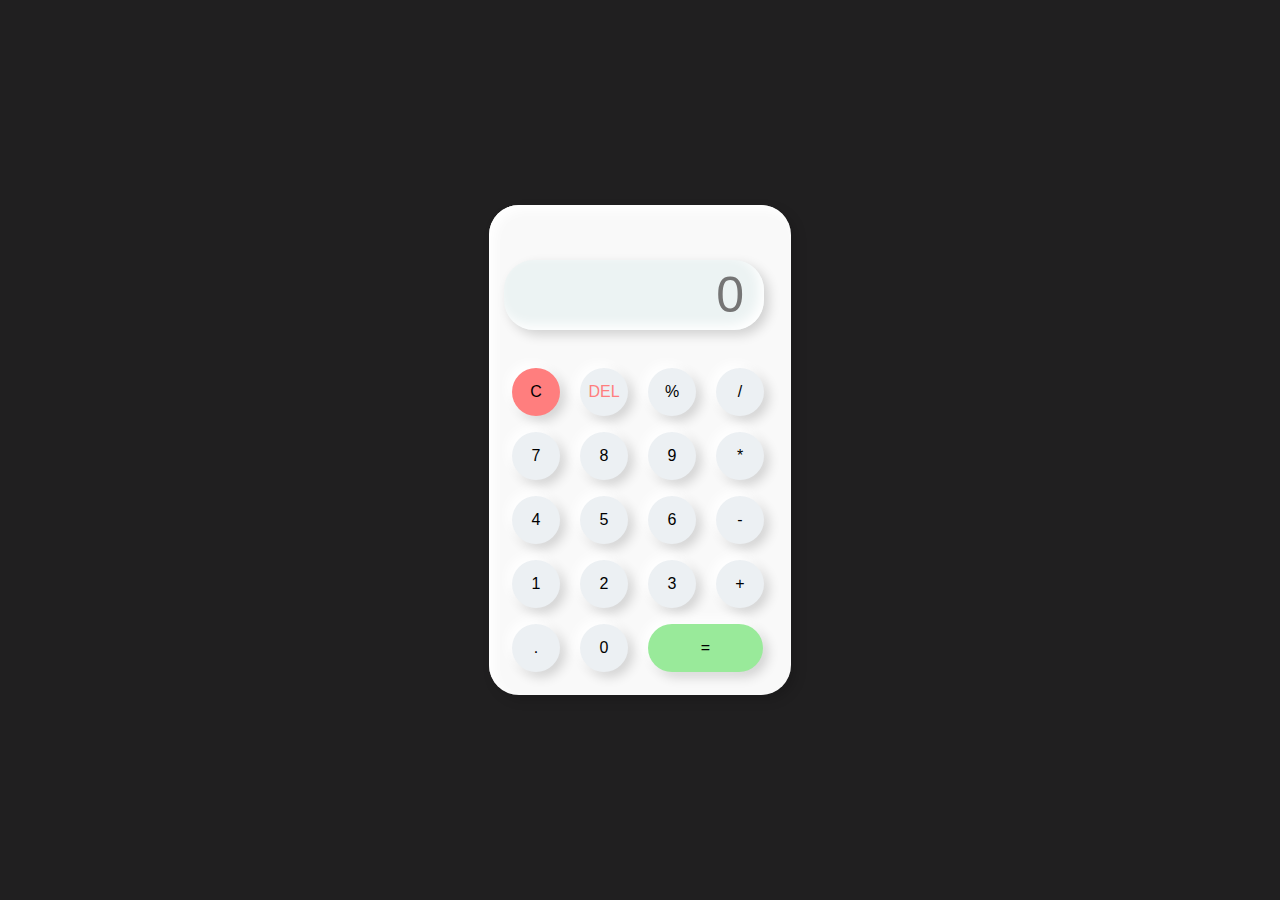
<file: Calculator/index.html>
<!DOCTYPE html>
<html lang="en">
<head>
    <meta charset="UTF-8">
    <meta name="viewport" content="width=device-width, initial-scale=1.0">
    <title>Document</title>
    <link rel="stylesheet" href="style.css">
</head>
<body>
    <div class="container">
        <div class="calculator">
                <input type="text" placeholder="0" id="cal">
                <button onclick="clr()" style="background-color:rgb(255, 126, 126)";>C</button>
                <button onclick="del()" style="color:rgb(255, 126, 126)";>DEL</button>
                <button onclick="display('%')">%</button>
                <button onclick="display('/')">/</button>
                <button onclick="display('7')">7</button>
                <button onclick="display('8')">8</button>
                <button onclick="display('9')">9</button>
                <button onclick="display('*')">*</button>
                <button onclick="display('4')">4</button>
                <button onclick="display('5')">5</button>
                <button onclick="display('6')">6</button>
                <button onclick="display('-')">-</button>
                <button onclick="display('1')">1</button>
                <button onclick="display('2')">2</button>
                <button onclick="display('3')">3</button>
                <button onclick="display('+')">+</button>
                <button onclick="display('.')">.</button>
                <button onclick="display('0')">0</button>
                <button onclick="calculate()" class="equal">=</button>
        </div>
    </div>

    <script src="script.js">
    </script>
</body>
</html>
</file>
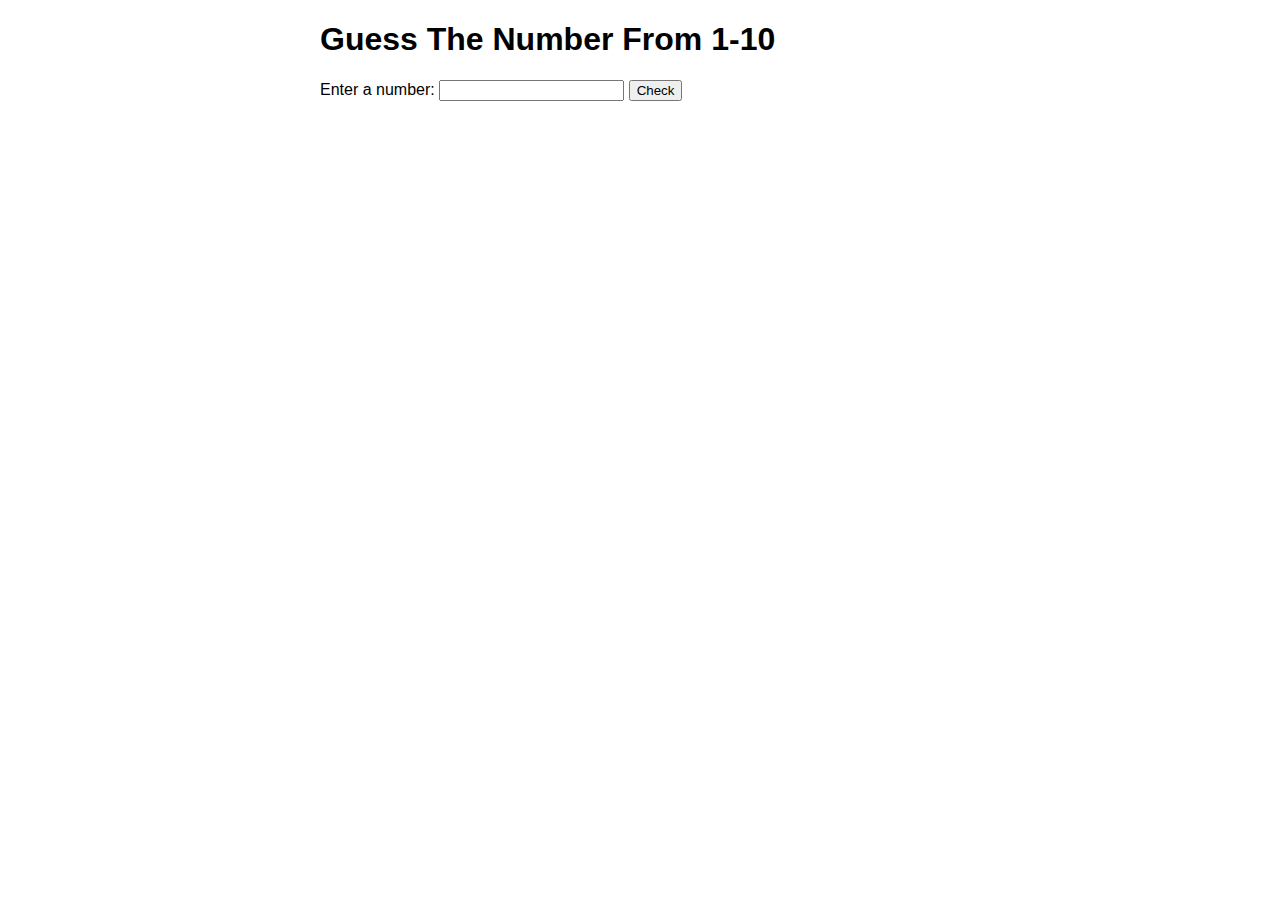
<file: Guessing Game/index.html>
<!DOCTYPE html>
<html>
<head>
    <meta charset="utf-8">
    <title>Number Guessing Game</title>
    <link rel="stylesheet" href="style.css">
</head>
 
<body>
    <h1>Guess The Number From 1-10</h1>
  
    <div class="form">
        <label for="s">Enter a number: </label>
        <input type="text" id="guessField" class="guessform">
        <input type="submit" value="Check" class="submitbtn" id="submitguess">
    </div>
    <script src="script.js"></script>
</body>
</html>
</file>
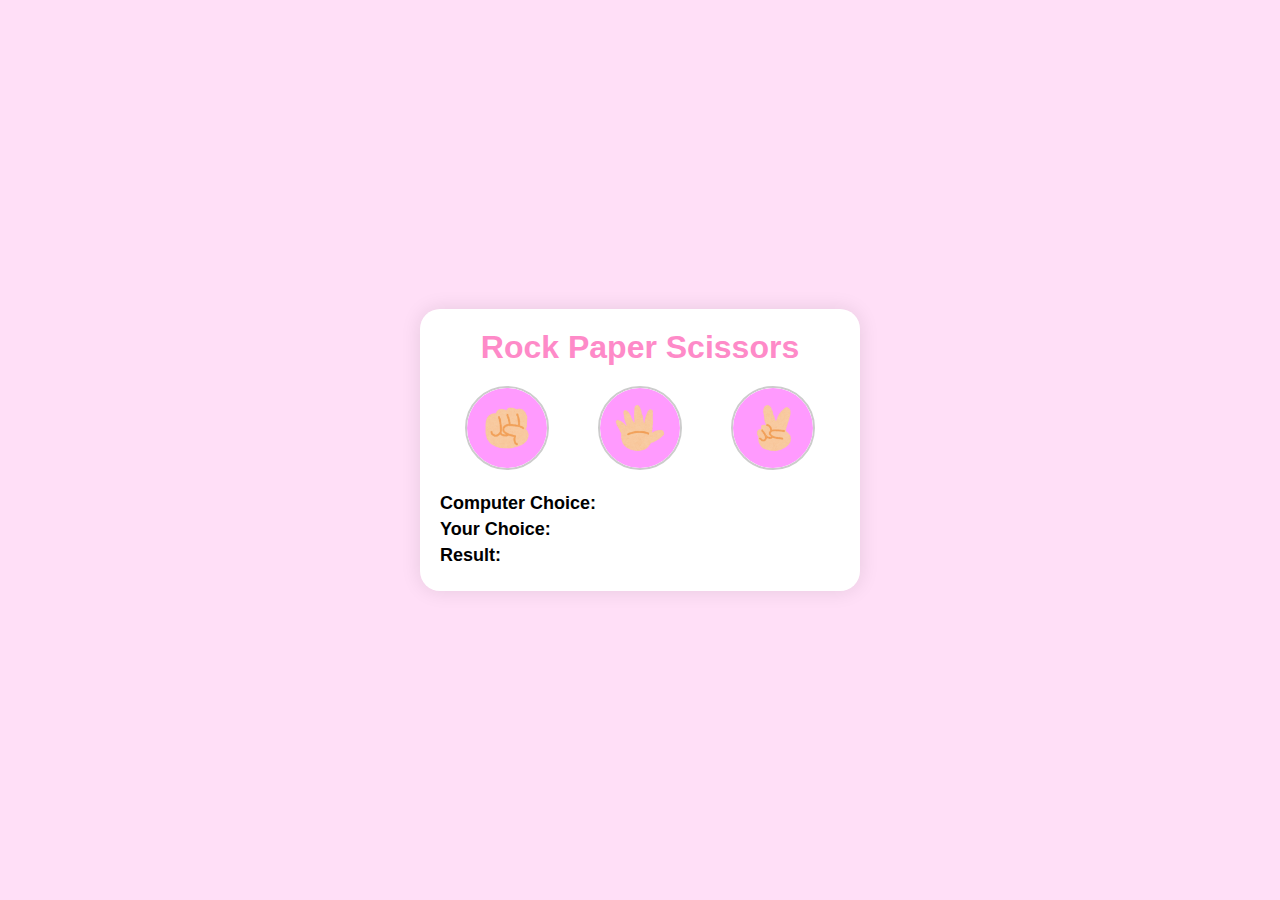
<file: Rock Paper Scissors/index.html>
<!DOCTYPE html>
<html lang="en">

<head>
    <meta charset="UTF-8">
    <meta name="viewport" content="width=device-width, initial-scale=1.0">
    <title>Rock Paper Scissors</title>
    <link rel="stylesheet" href="style.css">
</head>

<body>
    <div class="phone-screen">
        <div class="header">
            <h1>Rock Paper Scissors</h1>
        </div>
        <div class="button-container">
            <button class="game-button" id="rock"><img src="images/rock.png" alt="Rock"></button>
            <button class="game-button" id="paper"><img src="images/paper.png" alt="Paper"></button>
            <button class="game-button" id="scissors"><img src="images/scissors.png" alt="Scissors"></button>
        </div>
        <div class="result">
            <h2>Computer Choice: <span id="computer-choice"></span></h2>
            <h2>Your Choice: <span id="user-choice"></span></h2>
            <h2>Result: <span id="result"></span></h2>
        </div>
    </div>

    <script src="script.js"></script>
</body>

</html>
</file>
<file: Calculator/style.css>
*{
    margin: 0;
    padding: 0;
    box-sizing: border-box;
    background-color: rgb(32, 31, 32);
    font-family: sans-serif;
    outline: none;
}
.container{
    height: 100vh;
    display: flex;
    justify-content: center;
    align-items: center;
}
.calculator{
 background-color: #f9f9f9;
 padding: 15px;
 border-radius: 30px;
 box-shadow: inset 5px 5px 12px #ffffff,
                    5px 5px 12px rgba(0,0,0,.16);
                    display: grid;
                    grid-template-columns: repeat(4,68px);
}
input{
    grid-column: span 4;
    height: 70px;
    width: 260px;
    margin-bottom: 30px;
    background-color: #ecf3f3;
    box-shadow: inset -5px -5px 12px #ffffff,
                       5px 5px 12px rgba(0,0,0,.16);
                       border: none;
                       border-radius: 30px;
                       color: rgb(70,70, 70 );
                       font-size: 50px;
                       text-align: end;
                       margin-top: 40px;
                       padding: 20px;
}
button{
    height: 48px;
    width: 48px;
    background-color: #ecf0f3;
    box-shadow: -5px -5px 12px #ffffff,
                  5px 5px 12px rgba(0,0,0,.16);
                  border: none;
                border-radius: 50px;
                  margin: 8px;
                  font-size: 16px;
}
.equal{
    width: 115px;
    border-radius: 40px;
    
    background-color: #ecf0f3;
    box-shadow: -5px -5px 12px #ffffff,
                  5px 5px 12px rgba(0,0,0,.16);
                  background-color: rgb(153, 234, 154);
}
</file>
<file: Guessing Game/style.css>
body {
    font-family: sans-serif;
    width: 50%;
    max-width: 800px;
    min-width: 480px;
    margin: 0 auto;
}
</file>
<file: Rock Paper Scissors/style.css>
body {
    font-family: Arial, sans-serif;
    background-color: #ffdff7;
    margin: 0;
    padding: 0;
    display: flex;
    justify-content: center;
    align-items: center;
    height: 100vh;
}

.phone-screen {
    background-color: #fff;
    border-radius: 20px;
    box-shadow: 0 0 20px rgba(0, 0, 0, 0.1);
    padding: 20px;
    max-width: 400px;
    width: 90%;
}

.header {
    text-align: center;
    margin-bottom: 20px;
}

.header h1 {
    margin: 0;
    color: rgb(254, 138, 200);
}

.button-container {
    display: flex;
    justify-content: space-around;
}

.game-button {
    background-color: transparent;
    border: none;
    padding: 0;
    margin: 0;
    cursor: pointer;
}

.game-button img {
    width: 80px;
    height: 80px;
    border-radius: 50%;
    border: 2px solid #ccc;
    transition: transform 0.3s ease;
}

.game-button img:hover {
    transform: scale(1.1);
}

.result {
    margin-top: 20px;
}

.result h2 {
    font-size: 18px;
    /* Increased font size for result texts */
    margin: 5px 0;
    font-weight: bold;
    /* Making the result texts bold */

}
</file>
